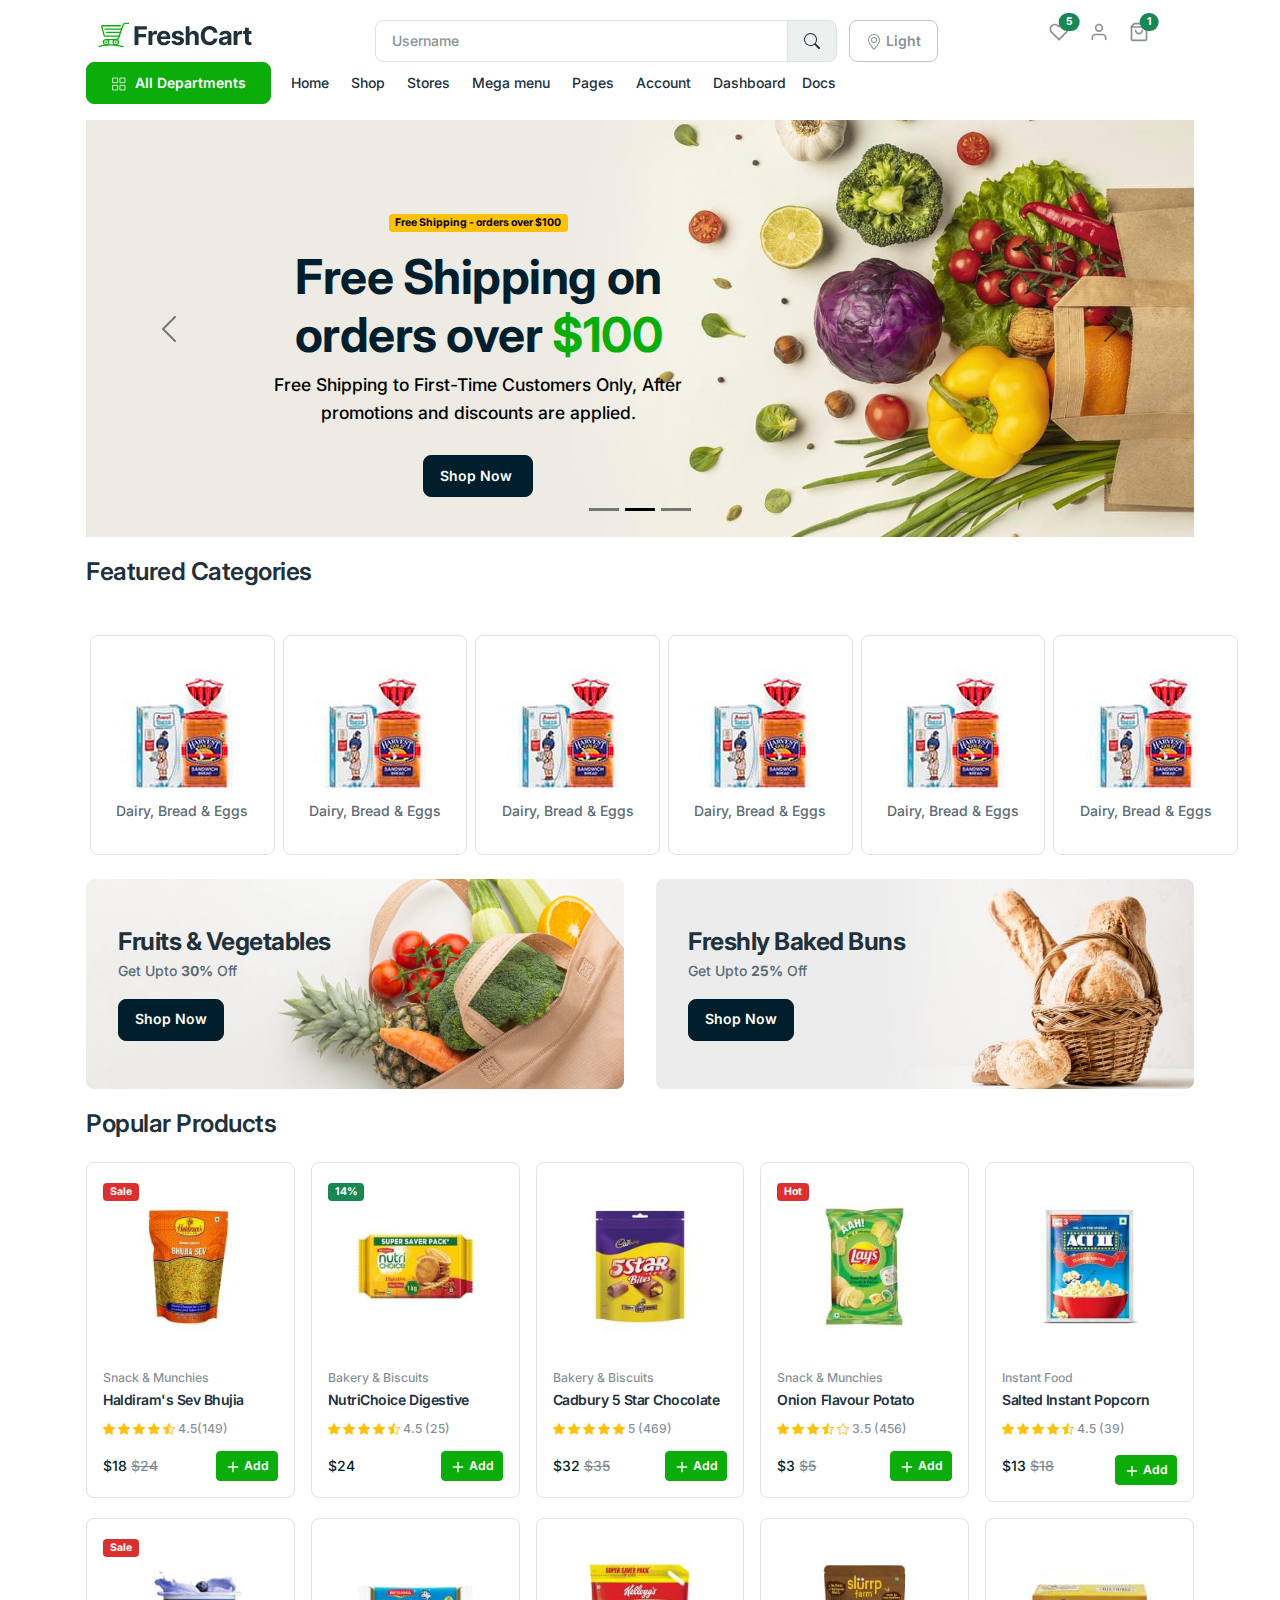
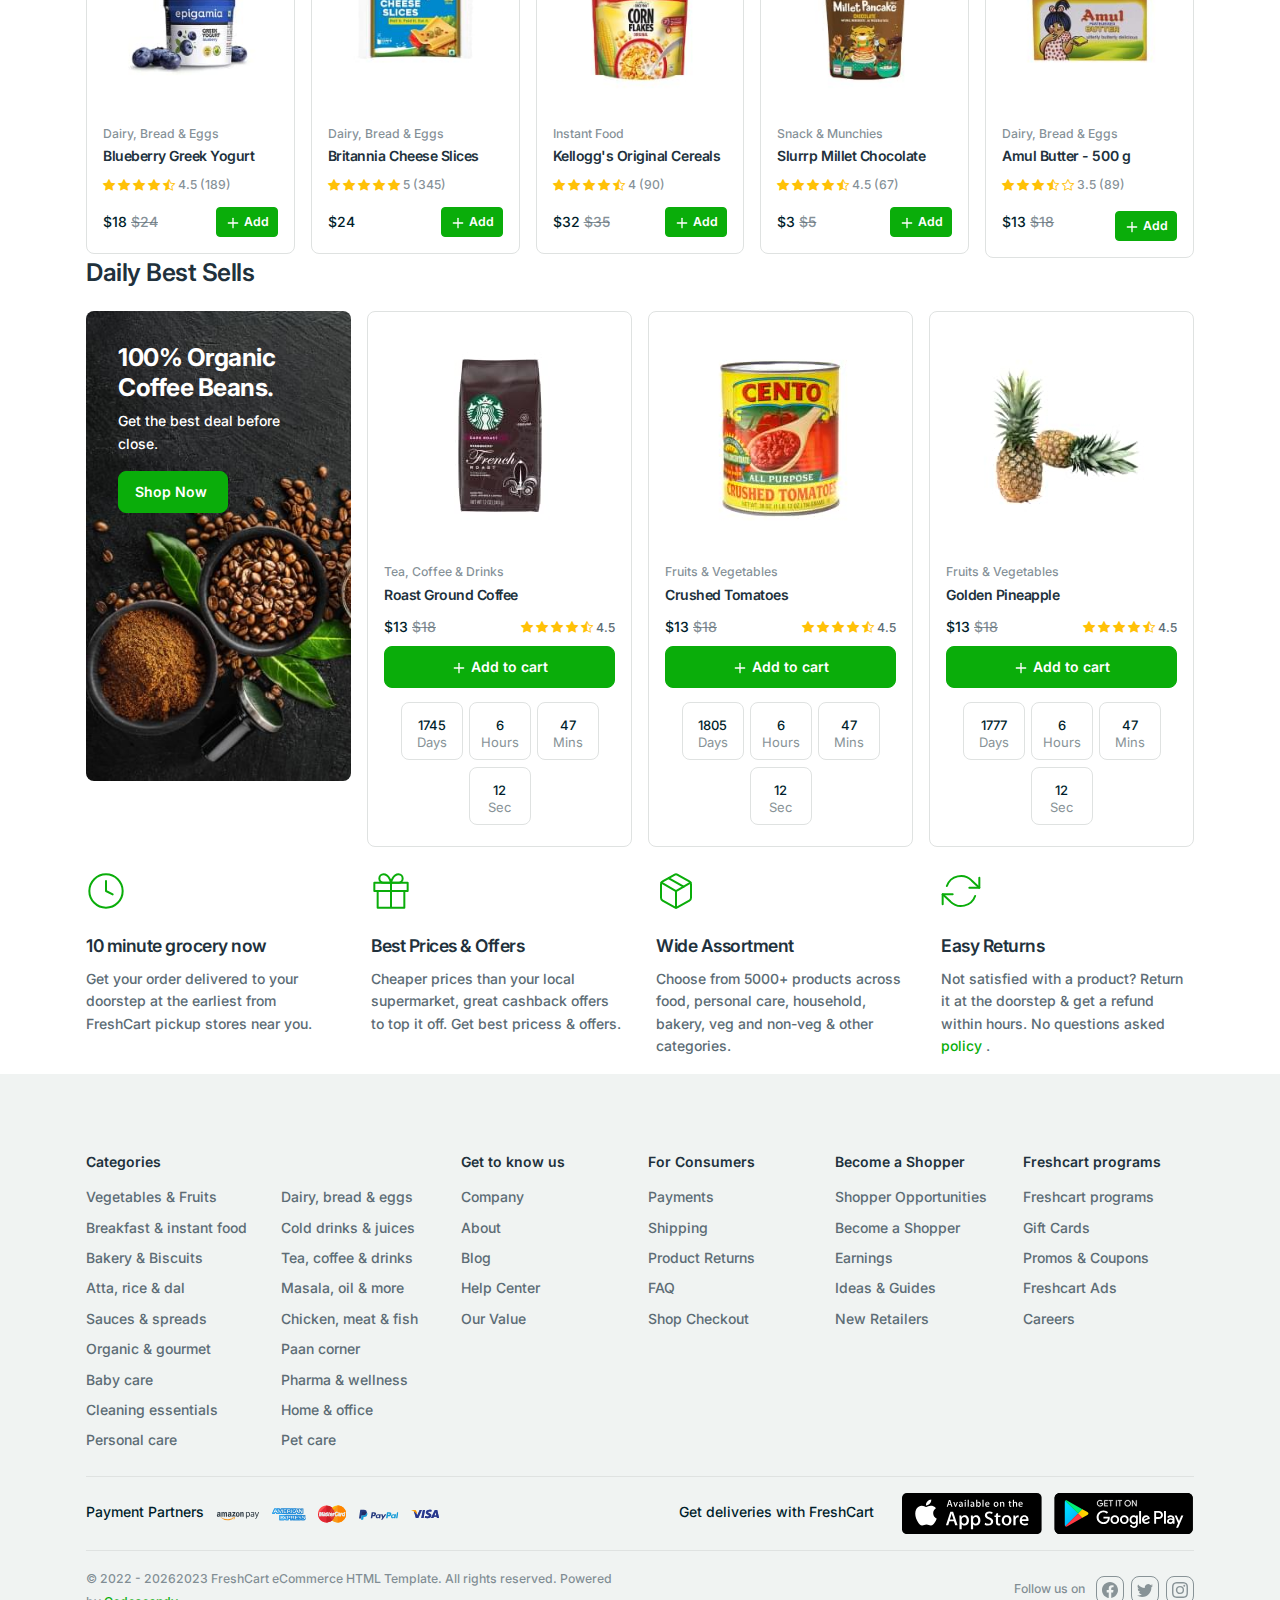
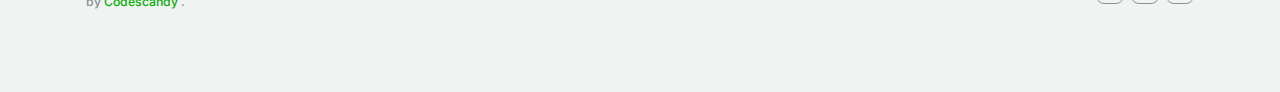
<file: index.html>
<!DOCTYPE html>
<html lang="en">
<head>
   <meta charset="UTF-8">
   <meta name="viewport" content="width=device-width, initial-scale=1.0">
   <link href="https://cdn.jsdelivr.net/npm/bootstrap@5.3.2/dist/css/bootstrap.min.css" rel="stylesheet">
  <script src="https://cdn.jsdelivr.net/npm/bootstrap@5.3.2/dist/js/bootstrap.bundle.min.js"></script>
  <link rel="stylesheet" href="./acess/style.css">
  <link href="https://cdn.jsdelivr.net/npm/bootstrap-icons@1.7.2/font/bootstrap-icons.css" rel="stylesheet">
  <link rel="stylesheet" href="https://cdnjs.cloudflare.com/ajax/libs/font-awesome/5.15.4/css/all.min.css">

  <title>project2</title>
</head>
<body>
   

   <div class="container d-flex mt-5">
      <div class="col-3 ms-3">
         <img src="./assets/images/logo/freshcart-logo.svg" alt="">
      </div>
    <div class="col-5">
      <div class="input-group">
         <input type="text" class="form-control" placeholder="Username" aria-label="Username" aria-describedby="basic-addon1">
         <span class="input-group-text" id="basic-addon1">
            <svg xmlns="http://www.w3.org/2000/svg" width="16" height="16" fill="currentColor" class="bi bi-search" viewBox="0 0 16 16">
               <path d="M11.742 10.344a6.5 6.5 0 1 0-1.397 1.398h-.001c.03.04.062.078.098.115l3.85 3.85a1 1 0 0 0 1.415-1.414l-3.85-3.85a1.007 1.007 0 0 0-.115-.1zM12 6.5a5.5 5.5 0 1 1-11 0 5.5 5.5 0 0 1 11 0"/>
             </svg>
         </span>
       </div>
    </div>
      <div class="col-2 ms-3">
         <button type="button" class="btn btn-outline-gray-400 text-muted">
            <svg xmlns="http://www.w3.org/2000/svg" width="16" height="16" fill="currentColor" class="bi bi-geo-alt" viewBox="0 0 16 16">
               <path d="M12.166 8.94c-.524 1.062-1.234 2.12-1.96 3.07A31.493 31.493 0 0 1 8 14.58a31.481 31.481 0 0 1-2.206-2.57c-.726-.95-1.436-2.008-1.96-3.07C3.304 7.867 3 6.862 3 6a5 5 0 0 1 10 0c0 .862-.305 1.867-.834 2.94M8 16s6-5.686 6-10A6 6 0 0 0 2 6c0 4.314 6 10 6 10"/>
               <path d="M8 8a2 2 0 1 1 0-4 2 2 0 0 1 0 4m0 1a3 3 0 1 0 0-6 3 3 0 0 0 0 6"/>
             </svg>
            Light</button>
      </div>
     <div class="container-fluid">
      <div class="col-lg-2 col-xxl-2 text-end col-md-">
         <div class="d-flex">
            <div class="list-inline-item me-5">
               <a href="./pages/shop-wishlist.html" class="text-muted position-relative">
                  <svg xmlns="http://www.w3.org/2000/svg" width="20" height="20" viewBox="0 0 24 24" fill="none" stroke="currentColor" stroke-width="2" stroke-linecap="round" stroke-linejoin="round" class="feather feather-heart">
                     <path d="M20.84 4.61a5.5 5.5 0 0 0-7.78 0L12 5.67l-1.06-1.06a5.5 5.5 0 0 0-7.78 7.78l1.06 1.06L12 21.23l7.78-7.78 1.06-1.06a5.5 5.5 0 0 0 0-7.78z"></path>
                  </svg>
                  <span class="position-absolute top-0 start-100 translate-middle badge rounded-pill bg-success">
                     5
                     <span class="visually-hidden">unread messages</span>
                  </span>
               </a>
            </div>
            <div class="list-inline-item me-5">
               <a href="#!" class="text-muted" data-bs-toggle="modal" data-bs-target="#userModal">
                  <svg xmlns="http://www.w3.org/2000/svg" width="20" height="20" viewBox="0 0 24 24" fill="none" stroke="currentColor" stroke-width="2" stroke-linecap="round" stroke-linejoin="round" class="feather feather-user">
                     <path d="M20 21v-2a4 4 0 0 0-4-4H8a4 4 0 0 0-4 4v2"></path>
                     <circle cx="12" cy="7" r="4"></circle>
                  </svg>
               </a>
            </div>
            <div class="list-inline-item me-5 me-lg-0">
               <a class="text-muted position-relative" data-bs-toggle="offcanvas" data-bs-target="#offcanvasRight" href="#offcanvasExample" role="button" aria-controls="offcanvasRight">
                  <svg xmlns="http://www.w3.org/2000/svg" width="20" height="20" viewBox="0 0 24 24" fill="none" stroke="currentColor" stroke-width="2" stroke-linecap="round" stroke-linejoin="round" class="feather feather-shopping-bag">
                     <path d="M6 2L3 6v14a2 2 0 0 0 2 2h14a2 2 0 0 0 2-2V6l-3-4z"></path>
                     <line x1="3" y1="6" x2="21" y2="6"></line>
                     <path d="M16 10a4 4 0 0 1-8 0"></path>
                  </svg>
                  <span class="position-absolute top-0 start-100 translate-middle badge rounded-pill bg-success">
                     1
                     <span class="visually-hidden">unread messages</span>
                  </span>
               </a>
            </div>
            <div class="list-inline-item d-inline-block d-lg-none">
               <!-- Button -->
               <button class="navbar-toggler collapsed btn-input" type="button" data-bs-toggle="offcanvas" data-bs-target="#navbar-default" aria-controls="navbar-default" aria-label="Toggle navigation">
                  <svg xmlns="http://www.w3.org/2000/svg" width="32" height="32" fill="currentColor" class="bi bi-text-indent-left text-primary" viewBox="0 0 16 16">
                     <path d="M2 3.5a.5.5 0 0 1 .5-.5h11a.5.5 0 0 1 0 1h-11a.5.5 0 0 1-.5-.5zm.646 2.146a.5.5 0 0 1 .708 0l2 2a.5.5 0 0 1 0 .708l-2 2a.5.5 0 0 1-.708-.708L4.293 8 2.646 6.354a.5.5 0 0 1 0-.708zM7 6.5a.5.5 0 0 1 .5-.5h6a.5.5 0 0 1 0 1h-6a.5.5 0 0 1-.5-.5zm0 3a.5.5 0 0 1 .5-.5h6a.5.5 0 0 1 0 1h-6a.5.5 0 0 1-.5-.5zm-5 3a.5.5 0 0 1 .5-.5h11a.5.5 0 0 1 0 1h-11a.5.5 0 0 1-.5-.5z"></path>
                  </svg>
               </button>
            </div>
         </div>
      </div>
     </div>

   </div>

   <!-- menu -->
   <nav class="navbar navbar-expand-lg navbar-light navbar-default py-0 pb-lg-4" aria-label="Offcanvas navbar large">
      <div class="container">
         <div class="offcanvas offcanvas-start" tabindex="-1" id="navbar-default" aria-labelledby="navbar-defaultLabel">
            <div class="offcanvas-header pb-1">
               <a href="./index.html"><img src="./assets/images/logo/freshcart-logo.svg" alt="eCommerce HTML Template"></a>
               <button type="button" class="btn-close" data-bs-dismiss="offcanvas" aria-label="Close"></button>
            </div>
            <div class="offcanvas-body">
               <div class="d-block d-lg-none mb-4">
                  <form action="#">
                     <div class="input-group">
                        <input class="form-control rounded" type="search" placeholder="Search for products">
                        <span class="input-group-append">
                           <button class="btn bg-white border border-start-0 ms-n10 rounded-0 rounded-end" type="button">
                              <svg xmlns="http://www.w3.org/2000/svg" width="16" height="16" viewBox="0 0 24 24" fill="none" stroke="currentColor" stroke-width="2" stroke-linecap="round" stroke-linejoin="round" class="feather feather-search">
                                 <circle cx="11" cy="11" r="8"></circle>
                                 <line x1="21" y1="21" x2="16.65" y2="16.65"></line>
                              </svg>
                           </button>
                        </span>
                     </div>
                  </form>
                  <div class="mt-2">
                     <button type="button" class="btn btn-outline-gray-400 text-muted w-100" data-bs-toggle="modal" data-bs-target="#locationModal">
                        <i class="feather-icon icon-map-pin me-2"></i>
                        Pick Location
                     </button>
                  </div>
               </div>
               <div class="d-block d-lg-none mb-4">
                  <a class="btn btn-primary w-100 d-flex justify-content-center align-items-center" data-bs-toggle="collapse" href="#collapseExample" role="button" aria-expanded="false" aria-controls="collapseExample">
                     <span class="me-2">
                        <svg xmlns="http://www.w3.org/2000/svg" width="16" height="16" viewBox="0 0 24 24" fill="none" stroke="currentColor" stroke-width="1.5" stroke-linecap="round" stroke-linejoin="round" class="feather feather-grid">
                           <rect x="3" y="3" width="7" height="7"></rect>
                           <rect x="14" y="3" width="7" height="7"></rect>
                           <rect x="14" y="14" width="7" height="7"></rect>
                           <rect x="3" y="14" width="7" height="7"></rect>
                        </svg>
                     </span>
                     All Departments
                  </a>
                  <div class="collapse mt-2" id="collapseExample">
                     <div class="card card-body">
                        <ul class="mb-0 list-unstyled">
                           <li><a class="dropdown-item" href="./pages/shop-grid.html">Dairy, Bread &amp; Eggs</a></li>
                           <li><a class="dropdown-item" href="./pages/shop-grid.html">Snacks &amp; Munchies</a></li>
                           <li><a class="dropdown-item" href="./pages/shop-grid.html">Fruits &amp; Vegetables</a></li>
                           <li><a class="dropdown-item" href="./pages/shop-grid.html">Cold Drinks &amp; Juices</a></li>
                           <li><a class="dropdown-item" href="./pages/shop-grid.html">Breakfast &amp; Instant Food</a></li>
                           <li><a class="dropdown-item" href="./pages/shop-grid.html">Bakery &amp; Biscuits</a></li>
                           <li><a class="dropdown-item" href="./pages/shop-grid.html">Chicken, Meat &amp; Fish</a></li>
                        </ul>
                     </div>
                  </div>
               </div>
               <div class="dropdown me-3 d-none d-lg-block">
                  <button class="btn btn-primary px-6" type="button" id="dropdownMenuButton1" data-bs-toggle="dropdown" aria-expanded="false">
                     <span class="me-1">
                        <svg xmlns="http://www.w3.org/2000/svg" width="16" height="16" viewBox="0 0 24 24" fill="none" stroke="currentColor" stroke-width="1.2" stroke-linecap="round" stroke-linejoin="round" class="feather feather-grid">
                           <rect x="3" y="3" width="7" height="7"></rect>
                           <rect x="14" y="3" width="7" height="7"></rect>
                           <rect x="14" y="14" width="7" height="7"></rect>
                           <rect x="3" y="14" width="7" height="7"></rect>
                        </svg>
                     </span>
                     All Departments
                  </button>
                  <ul class="dropdown-menu" aria-labelledby="dropdownMenuButton1">
                     <li><a class="dropdown-item" href="./pages/shop-grid.html">Dairy, Bread &amp; Eggs</a></li>
                     <li><a class="dropdown-item" href="./pages/shop-grid.html">Snacks &amp; Munchies</a></li>
                     <li><a class="dropdown-item" href="./pages/shop-grid.html">Fruits &amp; Vegetables</a></li>
                     <li><a class="dropdown-item" href="./pages/shop-grid.html">Cold Drinks &amp; Juices</a></li>
                     <li><a class="dropdown-item" href="./pages/shop-grid.html">Breakfast &amp; Instant Food</a></li>
                     <li><a class="dropdown-item" href="./pages/shop-grid.html">Bakery &amp; Biscuits</a></li>
                     <li><a class="dropdown-item" href="./pages/shop-grid.html">Chicken, Meat &amp; Fish</a></li>
                  </ul>
               </div>
               <div>
                  <ul class="navbar-nav align-items-center">
                     <li class="nav-item dropdown w-100 w-lg-auto">
                        <a class="nav-link dropdown-toggle" href="#" role="button" data-bs-toggle="dropdown" aria-expanded="false">Home</a>
                        <ul class="dropdown-menu">
                           <li><a class="dropdown-item" href="./index.html">Home 1</a></li>
                           <li><a class="dropdown-item" href="./pages/index-2.html">Home 2</a></li>
                           <li><a class="dropdown-item" href="./pages/index-3.html">Home 3</a></li>
                           <li><a class="dropdown-item" href="./pages/index-4.html">Home 4</a></li>
                           <li>
                              <a class="dropdown-item" href="./pages/index-5.html">Home 5</a>
                           </li>
                        </ul>
                     </li>
                     <li class="nav-item dropdown w-100 w-lg-auto">
                        <a class="nav-link dropdown-toggle" href="#" role="button" data-bs-toggle="dropdown" aria-expanded="false">Shop</a>
                        <ul class="dropdown-menu">
                           <li><a class="dropdown-item" href="./pages/shop-grid.html">Shop Grid - Filter</a></li>
                           <li><a class="dropdown-item" href="./pages/shop-grid-3-column.html">Shop Grid - 3 column</a></li>
                           <li><a class="dropdown-item" href="./pages/shop-list.html">Shop List - Filter</a></li>
                           <li><a class="dropdown-item" href="./pages/shop-filter.html">Shop - Filter</a></li>
                           <li><a class="dropdown-item" href="./pages/shop-fullwidth.html">Shop Wide</a></li>
                           <li><a class="dropdown-item" href="./pages/shop-single.html">Shop Single</a></li>
                           <li><a class="dropdown-item" href="./pages/shop-single-2.html">Shop Single v2</a></li>
                           <li><a class="dropdown-item" href="./pages/shop-wishlist.html">Shop Wishlist</a></li>
                           <li><a class="dropdown-item" href="./pages/shop-cart.html">Shop Cart</a></li>
                           <li><a class="dropdown-item" href="./pages/shop-checkout.html">Shop Checkout</a></li>
                        </ul>
                     </li>
                     <li class="nav-item dropdown w-100 w-lg-auto">
                        <a class="nav-link dropdown-toggle" href="#" role="button" data-bs-toggle="dropdown" aria-expanded="false">Stores</a>
                        <ul class="dropdown-menu">
                           <li><a class="dropdown-item" href="./pages/store-list.html">Store List</a></li>
                           <li><a class="dropdown-item" href="./pages/store-grid.html">Store Grid</a></li>
                           <li><a class="dropdown-item" href="./pages/store-single.html">Store Single</a></li>
                        </ul>
                     </li>
                     <li class="nav-item dropdown w-100 w-lg-auto dropdown-fullwidth">
                        <a class="nav-link dropdown-toggle" href="#" role="button" data-bs-toggle="dropdown" aria-expanded="false">Mega menu</a>
                        <div class="dropdown-menu pb-0">
                           <div class="row p-2 p-lg-4">
                              <div class="col-lg-3 col-12 mb-4 mb-lg-0">
                                 <h6 class="text-primary ps-3">Dairy, Bread &amp; Eggs</h6>
                                 <a class="dropdown-item" href="./pages/shop-grid.html">Butter</a>
                                 <a class="dropdown-item" href="./pages/shop-grid.html">Milk Drinks</a>
                                 <a class="dropdown-item" href="./pages/shop-grid.html">Curd &amp; Yogurt</a>
                                 <a class="dropdown-item" href="./pages/shop-grid.html">Eggs</a>
                                 <a class="dropdown-item" href="./pages/shop-grid.html">Buns &amp; Bakery</a>
                                 <a class="dropdown-item" href="./pages/shop-grid.html">Cheese</a>
                                 <a class="dropdown-item" href="./pages/shop-grid.html">Condensed Milk</a>
                                 <a class="dropdown-item" href="./pages/shop-grid.html">Dairy Products</a>
                              </div>
                              <div class="col-lg-3 col-12 mb-4 mb-lg-0">
                                 <h6 class="text-primary ps-3">Breakfast &amp; Instant Food</h6>
                                 <a class="dropdown-item" href="./pages/shop-grid.html">Breakfast Cereal</a>
                                 <a class="dropdown-item" href="./pages/shop-grid.html">Noodles, Pasta &amp; Soup</a>
                                 <a class="dropdown-item" href="./pages/shop-grid.html">Frozen Veg Snacks</a>
                                 <a class="dropdown-item" href="./pages/shop-grid.html">Frozen Non-Veg Snacks</a>
                                 <a class="dropdown-item" href="./pages/shop-grid.html">Vermicelli</a>
                                 <a class="dropdown-item" href="./pages/shop-grid.html">Instant Mixes</a>
                                 <a class="dropdown-item" href="./pages/shop-grid.html">Batter</a>
                                 <a class="dropdown-item" href="./pages/shop-grid.html">Fruit and Juices</a>
                              </div>
                              <div class="col-lg-3 col-12 mb-4 mb-lg-0">
                                 <h6 class="text-primary ps-3">Cold Drinks &amp; Juices</h6>
                                 <a class="dropdown-item" href="./pages/shop-grid.html">Soft Drinks</a>
                                 <a class="dropdown-item" href="./pages/shop-grid.html">Fruit Juices</a>
                                 <a class="dropdown-item" href="./pages/shop-grid.html">Coldpress</a>
                                 <a class="dropdown-item" href="./pages/shop-grid.html">Water &amp; Ice Cubes</a>
                                 <a class="dropdown-item" href="./pages/shop-grid.html">Soda &amp; Mixers</a>
                                 <a class="dropdown-item" href="./pages/shop-grid.html">Health Drinks</a>
                                 <a class="dropdown-item" href="./pages/shop-grid.html">Herbal Drinks</a>
                                 <a class="dropdown-item" href="./pages/shop-grid.html">Milk Drinks</a>
                              </div>
                              <div class="col-lg-3 col-12 mb-4 mb-lg-0">
                                 <div class="card border-0">
                                    <img src="./assets/images/banner/menu-banner.jpg" alt="eCommerce HTML Template" class="img-fluid">
                                    <div class="position-absolute ps-6 mt-8">
                                       <h5 class="mb-0">
                                          Dont miss this
                                          <br>
                                          offer today.
                                       </h5>
                                       <a href="#" class="btn btn-primary btn-sm mt-3">Shop Now</a>
                                    </div>
                                 </div>
                              </div>
                           </div>
                        </div>
                     </li>
                     <li class="nav-item dropdown w-100 w-lg-auto">
                        <a class="nav-link dropdown-toggle" href="#" role="button" data-bs-toggle="dropdown" aria-expanded="false">Pages</a>
                        <ul class="dropdown-menu">
                           <li><a class="dropdown-item" href="./pages/blog.html">Blog</a></li>
                           <li><a class="dropdown-item" href="./pages/blog-single.html">Blog Single</a></li>
                           <li><a class="dropdown-item" href="./pages/blog-category.html">Blog Category</a></li>
                           <li><a class="dropdown-item" href="./pages/about.html">About us</a></li>
                           <li><a class="dropdown-item" href="./pages/404error.html">404 Error</a></li>
                           <li><a class="dropdown-item" href="./pages/contact.html">Contact</a></li>
                        </ul>
                     </li>
                     <li class="nav-item dropdown w-100 w-lg-auto">
                        <a class="nav-link dropdown-toggle" href="#" role="button" data-bs-toggle="dropdown" aria-expanded="false">Account</a>
                        <ul class="dropdown-menu">
                           <li><a class="dropdown-item" href="./pages/signin.html">Sign in</a></li>
                           <li><a class="dropdown-item" href="./pages/signup.html">Signup</a></li>
                           <li><a class="dropdown-item" href="./pages/forgot-password.html">Forgot Password</a></li>
                           <li class="dropdown-submenu dropend">
                              <a class="dropdown-item dropdown-list-group-item dropdown-toggle" href="#">My Account</a>
                              <ul class="dropdown-menu">
                                 <li><a class="dropdown-item" href="./pages/account-orders.html">Orders</a></li>
                                 <li><a class="dropdown-item" href="./pages/account-settings.html">Settings</a></li>
                                 <li><a class="dropdown-item" href="./pages/account-address.html">Address</a></li>
                                 <li><a class="dropdown-item" href="./pages/account-payment-method.html">Payment Method</a></li>
                                 <li><a class="dropdown-item" href="./pages/account-notification.html">Notification</a></li>
                              </ul>
                           </li>
                        </ul>
                     </li>
                     <li class="nav-item w-100 w-lg-auto">
                        <a class="nav-link" href="./dashboard/index.html">Dashboard</a>
                     </li>
                     <li class="nav-item dropdown w-100 w-lg-auto dropdown-flyout">
                        <a class="nav-link" href="#" id="navbarDropdownDocs" role="button" data-bs-toggle="dropdown" aria-haspopup="true" aria-expanded="false">Docs</a>
                        <div class="dropdown-menu dropdown-menu-lg" aria-labelledby="navbarDropdownDocs">
                           <a class="dropdown-item align-items-start" href="./docs/index.html">
                              <div>
                                 <svg xmlns="http://www.w3.org/2000/svg" width="24" height="24" fill="currentColor" class="bi bi-file-text text-primary" viewBox="0 0 16 16">
                                    <path d="M5 4a.5.5 0 0 0 0 1h6a.5.5 0 0 0 0-1H5zm-.5 2.5A.5.5 0 0 1 5 6h6a.5.5 0 0 1 0 1H5a.5.5 0 0 1-.5-.5zM5 8a.5.5 0 0 0 0 1h6a.5.5 0 0 0 0-1H5zm0 2a.5.5 0 0 0 0 1h3a.5.5 0 0 0 0-1H5z"></path>
                                    <path d="M2 2a2 2 0 0 1 2-2h8a2 2 0 0 1 2 2v12a2 2 0 0 1-2 2H4a2 2 0 0 1-2-2V2zm10-1H4a1 1 0 0 0-1 1v12a1 1 0 0 0 1 1h8a1 1 0 0 0 1-1V2a1 1 0 0 0-1-1z"></path>
                                 </svg>
                              </div>
                              <div class="ms-3 lh-1">
                                 <h6 class="mb-1">Documentations</h6>
                                 <p class="mb-0 small">Browse the all documentation</p>
                              </div>
                           </a>
                           <a class="dropdown-item align-items-start" href="./docs/changelog.html">
                              <div>
                                 <svg xmlns="http://www.w3.org/2000/svg" width="24" height="24" fill="currentColor" class="bi bi-layers text-primary" viewBox="0 0 16 16">
                                    <path d="M8.235 1.559a.5.5 0 0 0-.47 0l-7.5 4a.5.5 0 0 0 0 .882L3.188 8 .264 9.559a.5.5 0 0 0 0 .882l7.5 4a.5.5 0 0 0 .47 0l7.5-4a.5.5 0 0 0 0-.882L12.813 8l2.922-1.559a.5.5 0 0 0 0-.882l-7.5-4zm3.515 7.008L14.438 10 8 13.433 1.562 10 4.25 8.567l3.515 1.874a.5.5 0 0 0 .47 0l3.515-1.874zM8 9.433 1.562 6 8 2.567 14.438 6 8 9.433z"></path>
                                 </svg>
                              </div>
                              <div class="ms-3 lh-1">
                                 <h6 class="mb-1">
                                    Changelog
                                    <span class="text-primary ms-1">v1.2.1</span>
                                 </h6>
                                 <p class="mb-0 small">See what's new</p>
                              </div>
                           </a>
                        </div>
                     </li>
                  </ul>
               </div>
            </div>
         </div>
      </div>
   </nav>

   <!-- end menu -->

   <!-- banner -->

   
   <div class="container">
      <div id="carouselExampleDark" class="carousel carousel-dark slide" data-bs-ride="carousel">
         <div class="carousel-indicators">
           <button type="button" data-bs-target="#carouselExampleDark" data-bs-slide-to="0" class="active" aria-current="true" aria-label="Slide 1"></button>
           <button type="button" data-bs-target="#carouselExampleDark" data-bs-slide-to="1" aria-label="Slide 2"></button>
           <button type="button" data-bs-target="#carouselExampleDark" data-bs-slide-to="2" aria-label="Slide 3"></button>
         </div>
         <div class="carousel-inner">
           <div class="carousel-item active" data-bs-interval="500">
             <img src="./assets/images/banner/banner1.jpg" class="d-block w-100" alt="...">
             <div class="carousel-caption d-none d-md-block">
               <div class="ps-lg-12 col-xl-5 col-md-7  px-5 text-xs-center">
                  <span class="badge text-bg-warning">Opening Sale Discount 50%</span>
   
                  <h2 class="text-dark display-5 fw-bold mt-4">SuperMarket For Fresh Grocery</h2>
                  <p class="lead">Introduced a new model for online grocery shopping and convenient home delivery.</p>
                  <a href="#!" class="btn btn-dark mt-3" tabindex="0">
                     Shop Now
                     <i class="feather-icon icon-arrow-right ms-1"></i>
                  </a>
               </div>
            </div>
             
         </div>
           <div class="carousel-item" data-bs-interval="800">
             <img src="./assets/images/banner/banner2.jpg" class="d-block w-100" alt="...">
             <div class="carousel-caption d-none d-md-block">
               <div class="s-lg-12 col-5 col-md-7  px-5 text-xs-center">
                  <span class="badge text-bg-warning">Free Shipping - orders over $100</span>
                  <h2 class="text-dark display-5 fw-bold mt-4">
                     Free Shipping on
                     <br>
                     orders over
                     <span class="text-primary">$100</span>
                  </h2>
                  <p class="lead">Free Shipping to First-Time Customers Only, After promotions and discounts are applied.</p>
                  <a href="#!" class="btn btn-dark mt-3" tabindex="0">
                     Shop Now
                     <i class="feather-icon icon-arrow-right ms-1"></i>
                  </a>
               </div>
               
             </div>

           </div>
         
         </div>
         <button class="carousel-control-prev" type="button" data-bs-target="#carouselExampleDark" data-bs-slide="prev">
           <span class="carousel-control-prev-icon" aria-hidden="true"></span>
           <span class="visually-hidden">Previous</span>
         </button>
         <button class="carousel-control-next" type="button" data-bs-target="#carouselExampleDark" data-bs-slide="next">
           <span class="carousel-control-next-icon" aria-hidden="true"></span>
           <span class="visually-hidden">Next</span>
         </button>
       </div>
   </div>
   <!-- end banner -->

   <div class="container mt-5">
      <div class="row">
         <div class="col-12 mb-6">
            <h3 class="mb-0">Featured Categories</h3>
         </div>
      </div>
      
   </div>

   
   <div class="container d-flex mt-5  ">

      <div class="col-2 card card-product m-lg-1">
         <div class="card-body text-center py-8">
            <img src="assets/images/category/category-dairy-bread-eggs.jpg" alt="Grocery Ecommerce Template" class="mb-3 img-fluid">
            <div class="text-truncate">Dairy, Bread &amp; Eggs</div>
         </div>
      </div>
      
      <div class="col-2 card card-product m-lg-1">
         <div class="card-body text-center py-8">
            <img src="assets/images/category/category-dairy-bread-eggs.jpg" alt="Grocery Ecommerce Template" class="mb-3 img-fluid">
            <div class="text-truncate">Dairy, Bread &amp; Eggs</div>
         </div>
      </div>
      <div class="col-2 card card-product m-lg-1">
         <div class="card-body text-center py-8">
            <img src="assets/images/category/category-dairy-bread-eggs.jpg" alt="Grocery Ecommerce Template" class="mb-3 img-fluid">
            <div class="text-truncate">Dairy, Bread &amp; Eggs</div>
         </div>
      </div>
      <div class="col-2 card card-product m-lg-1">
         <div class="card-body text-center py-8">
            <img src="assets/images/category/category-dairy-bread-eggs.jpg" alt="Grocery Ecommerce Template" class="mb-3 img-fluid">
            <div class="text-truncate">Dairy, Bread &amp; Eggs</div>
         </div>
      </div>
      <div class="col-2 card card-product m-lg-1">
         <div class="card-body text-center py-8">
            <img src="assets/images/category/category-dairy-bread-eggs.jpg" alt="Grocery Ecommerce Template" class="mb-3 img-fluid">
            <div class="text-truncate">Dairy, Bread &amp; Eggs</div>
         </div>
      </div>
      <div class="col-2 card card-product m-lg-1">
         <div class="card-body text-center py-8">
            <img src="assets/images/category/category-dairy-bread-eggs.jpg" alt="Grocery Ecommerce Template" class="mb-3 img-fluid">
            <div class="text-truncate">Dairy, Bread &amp; Eggs</div>
         </div>
      </div>
     
      
   </div>

   

   <div class="container mt-5">
               <div class="row">
                  <div class="col-12 col-md-6 mb-3 mb-lg-0">
                     <div>
                        <div class="py-10 px-8 rounded" style="background: url(./assets/images/banner/grocery-banner.png) no-repeat; background-size: cover; background-position: center">
                           <div>
                              <h3 class="fw-bold mb-1">Fruits &amp; Vegetables</h3>
                              <p class="mb-4">
                                 Get Upto
                                 <span class="fw-bold">30%</span>
                                 Off
                              </p>
                              <a href="#!" class="btn btn-dark">Shop Now</a>
                           </div>
                        </div>
                     </div>
                  </div>
                  <div class="col-12 col-md-6">
                     <div>
                        <div class="py-10 px-8 rounded" style="background: url(./assets/images/banner/grocery-banner-2.jpg) no-repeat; background-size: cover; background-position: center">
                           <div>
                              <h3 class="fw-bold mb-1">Freshly Baked Buns</h3>
                              <p class="mb-4">
                                 Get Upto
                                 <span class="fw-bold">25%</span>
                                 Off
                              </p>
                              <a href="#!" class="btn btn-dark">Shop Now</a>
                           </div>
                        </div>
                     </div>
                  </div>
               </div>
            </div>


            <div class="container mt-5">
               <div class="row">
                  <div class="col-12 mb-6">
                     <h3 class="mb-0">Popular Products</h3>
                  </div>
               </div>

               <div class="row g-4 row-cols-lg-5 row-cols-2 row-cols-md-3">
                  <div class="col">
                     <div class="card card-product">
                        <div class="card-body">
                           <div class="text-center position-relative">
                              <div class="position-absolute top-0 start-0">
                                 <span class="badge bg-danger">Sale</span>
                              </div>
                              <a href="#!"><img src="assets/images/products/product-img-1.jpg" alt="Grocery Ecommerce Template" class="mb-3 img-fluid"></a>

                              <div class="card-product-action">
                                 <a href="#!" class="btn-action" data-bs-toggle="modal" data-bs-target="#quickViewModal">
                                    <i class="bi bi-eye" data-bs-toggle="tooltip" data-bs-html="true" aria-label="Quick View" data-bs-original-title="Quick View"></i>
                                 </a>
                                 <a href="#!" class="btn-action" data-bs-toggle="tooltip" data-bs-html="true" aria-label="Wishlist" data-bs-original-title="Wishlist"><i class="bi bi-heart"></i></a>
                                 <a href="#!" class="btn-action" data-bs-toggle="tooltip" data-bs-html="true" aria-label="Compare" data-bs-original-title="Compare"><i class="bi bi-arrow-left-right"></i></a>
                              </div>
                           </div>
                           <div class="text-small mb-1">
                              <a href="#!" class="text-decoration-none text-muted"><small>Snack &amp; Munchies</small></a>
                           </div>
                           <h2 class="fs-6"><a href="./pages/shop-single.html" class="text-inherit text-decoration-none">Haldiram's Sev Bhujia</a></h2>
                           <div>
                              <small class="text-warning">
                                 <i class="bi bi-star-fill"></i>
                                 <i class="bi bi-star-fill"></i>
                                 <i class="bi bi-star-fill"></i>
                                 <i class="bi bi-star-fill"></i>
                                 <i class="bi bi-star-half"></i>
                              </small>
                              <span class="text-muted small">4.5(149)</span>
                           </div>
                           <div class="d-flex justify-content-between align-items-center mt-3">
                              <div>
                                 <span class="text-dark">$18</span>
                                 <span class="text-decoration-line-through text-muted">$24</span>
                              </div>
                              <div>
                                 <a href="#!" class="btn btn-primary btn-sm">
                                    <svg xmlns="http://www.w3.org/2000/svg" width="16" height="16" viewBox="0 0 24 24" fill="none" stroke="currentColor" stroke-width="2" stroke-linecap="round" stroke-linejoin="round" class="feather feather-plus">
                                       <line x1="12" y1="5" x2="12" y2="19"></line>
                                       <line x1="5" y1="12" x2="19" y2="12"></line>
                                    </svg>
                                    Add
                                 </a>
                              </div>
                           </div>
                        </div>
                     </div>
                  </div>
                  <div class="col">
                     <div class="card card-product">
                        <div class="card-body">
                           <div class="text-center position-relative">
                              <div class="position-absolute top-0 start-0">
                                 <span class="badge bg-success">14%</span>
                              </div>
                              <a href="./pages/shop-single.html"><img src="assets/images/products/product-img-2.jpg" alt="Grocery Ecommerce Template" class="mb-3 img-fluid"></a>
                              <div class="card-product-action">
                                 <a href="#!" class="btn-action" data-bs-toggle="modal" data-bs-target="#quickViewModal">
                                    <i class="bi bi-eye" data-bs-toggle="tooltip" data-bs-html="true" aria-label="Quick View" data-bs-original-title="Quick View"></i>
                                 </a>
                                 <a href="../pages/shop-wishlist.html" class="btn-action" data-bs-toggle="tooltip" data-bs-html="true" aria-label="Wishlist" data-bs-original-title="Wishlist"><i class="bi bi-heart"></i></a>
                                 <a href="#!" class="btn-action" data-bs-toggle="tooltip" data-bs-html="true" aria-label="Compare" data-bs-original-title="Compare"><i class="bi bi-arrow-left-right"></i></a>
                              </div>
                           </div>
                           <div class="text-small mb-1">
                              <a href="#!" class="text-decoration-none text-muted"><small>Bakery &amp; Biscuits</small></a>
                           </div>
                           <h2 class="fs-6"><a href="./pages/shop-single.html" class="text-inherit text-decoration-none">NutriChoice Digestive</a></h2>
                           <div class="text-warning">
                              <small>
                                 <i class="bi bi-star-fill"></i>
                                 <i class="bi bi-star-fill"></i>
                                 <i class="bi bi-star-fill"></i>
                                 <i class="bi bi-star-fill"></i>
                                 <i class="bi bi-star-half"></i>
                              </small>
                              <span class="text-muted small">4.5 (25)</span>
                           </div>
                           <div class="d-flex justify-content-between align-items-center mt-3">
                              <div><span class="text-dark">$24</span></div>
                              <div>
                                 <a href="#!" class="btn btn-primary btn-sm">
                                    <svg xmlns="http://www.w3.org/2000/svg" width="16" height="16" viewBox="0 0 24 24" fill="none" stroke="currentColor" stroke-width="2" stroke-linecap="round" stroke-linejoin="round" class="feather feather-plus">
                                       <line x1="12" y1="5" x2="12" y2="19"></line>
                                       <line x1="5" y1="12" x2="19" y2="12"></line>
                                    </svg>
                                    Add
                                 </a>
                              </div>
                           </div>
                        </div>
                     </div>
                  </div>
                  <div class="col">
                     <div class="card card-product">
                        <div class="card-body">
                           <div class="text-center position-relative">
                              <a href="./pages/shop-single.html"><img src="assets/images/products/product-img-3.jpg" alt="Grocery Ecommerce Template" class="mb-3 img-fluid"></a>
                              <div class="card-product-action">
                                 <a href="#!" class="btn-action" data-bs-toggle="modal" data-bs-target="#quickViewModal">
                                    <i class="bi bi-eye" data-bs-toggle="tooltip" data-bs-html="true" aria-label="Quick View" data-bs-original-title="Quick View"></i>
                                 </a>
                                 <a href="../pages/shop-wishlist.html" class="btn-action" data-bs-toggle="tooltip" data-bs-html="true" aria-label="Wishlist" data-bs-original-title="Wishlist"><i class="bi bi-heart"></i></a>
                                 <a href="#!" class="btn-action" data-bs-toggle="tooltip" data-bs-html="true" aria-label="Compare" data-bs-original-title="Compare"><i class="bi bi-arrow-left-right"></i></a>
                              </div>
                           </div>
                           <div class="text-small mb-1">
                              <a href="#!" class="text-decoration-none text-muted"><small>Bakery &amp; Biscuits</small></a>
                           </div>
                           <h2 class="fs-6"><a href="./pages/shop-single.html" class="text-inherit text-decoration-none">Cadbury 5 Star Chocolate</a></h2>
                           <div class="text-warning">
                              <small>
                                 <i class="bi bi-star-fill"></i>
                                 <i class="bi bi-star-fill"></i>
                                 <i class="bi bi-star-fill"></i>
                                 <i class="bi bi-star-fill"></i>
                                 <i class="bi bi-star-fill"></i>
                              </small>
                              <span class="text-muted small">5 (469)</span>
                           </div>
                           <div class="d-flex justify-content-between align-items-center mt-3">
                              <div>
                                 <span class="text-dark">$32</span>
                                 <span class="text-decoration-line-through text-muted">$35</span>
                              </div>
                              <div>
                                 <a href="#!" class="btn btn-primary btn-sm">
                                    <svg xmlns="http://www.w3.org/2000/svg" width="16" height="16" viewBox="0 0 24 24" fill="none" stroke="currentColor" stroke-width="2" stroke-linecap="round" stroke-linejoin="round" class="feather feather-plus">
                                       <line x1="12" y1="5" x2="12" y2="19"></line>
                                       <line x1="5" y1="12" x2="19" y2="12"></line>
                                    </svg>
                                    Add
                                 </a>
                              </div>
                           </div>
                        </div>
                     </div>
                  </div>
                  <div class="col">
                     <div class="card card-product">
                        <div class="card-body">
                           <div class="text-center position-relative">
                              <a href="./pages/shop-single.html"><img src="assets/images/products/product-img-4.jpg" alt="Grocery Ecommerce Template" class="mb-3 img-fluid"></a>
                              <div class="card-product-action">
                                 <a href="#!" class="btn-action" data-bs-toggle="modal" data-bs-target="#quickViewModal">
                                    <i class="bi bi-eye" data-bs-toggle="tooltip" data-bs-html="true" aria-label="Quick View" data-bs-original-title="Quick View"></i>
                                 </a>
                                 <a href="../pages/shop-wishlist.html" class="btn-action" data-bs-toggle="tooltip" data-bs-html="true" aria-label="Wishlist" data-bs-original-title="Wishlist"><i class="bi bi-heart"></i></a>
                                 <a href="#!" class="btn-action" data-bs-toggle="tooltip" data-bs-html="true" aria-label="Compare" data-bs-original-title="Compare"><i class="bi bi-arrow-left-right"></i></a>
                              </div>
                              <div class="position-absolute top-0 start-0">
                                 <span class="badge bg-danger">Hot</span>
                              </div>
                           </div>
                           <div class="text-small mb-1">
                              <a href="#!" class="text-decoration-none text-muted"><small>Snack &amp; Munchies</small></a>
                           </div>
                           <h2 class="fs-6"><a href="./pages/shop-single.html" class="text-inherit text-decoration-none">Onion Flavour Potato</a></h2>
                           <div class="text-warning">
                              <small>
                                 <i class="bi bi-star-fill"></i>
                                 <i class="bi bi-star-fill"></i>
                                 <i class="bi bi-star-fill"></i>
                                 <i class="bi bi-star-half"></i>
                                 <i class="bi bi-star"></i>
                              </small>
                              <span class="text-muted small">3.5 (456)</span>
                           </div>
                           <div class="d-flex justify-content-between align-items-center mt-3">
                              <div>
                                 <span class="text-dark">$3</span>
                                 <span class="text-decoration-line-through text-muted">$5</span>
                              </div>
                              <div>
                                 <a href="#!" class="btn btn-primary btn-sm">
                                    <svg xmlns="http://www.w3.org/2000/svg" width="16" height="16" viewBox="0 0 24 24" fill="none" stroke="currentColor" stroke-width="2" stroke-linecap="round" stroke-linejoin="round" class="feather feather-plus">
                                       <line x1="12" y1="5" x2="12" y2="19"></line>
                                       <line x1="5" y1="12" x2="19" y2="12"></line>
                                    </svg>
                                    Add
                                 </a>
                              </div>
                           </div>
                        </div>
                     </div>
                  </div>
                  <div class="col">
                     <div class="card card-product">
                        <div class="card-body">
                           <div class="text-center position-relative">
                              <a href="./pages/shop-single.html"><img src="assets/images/products/product-img-5.jpg" alt="Grocery Ecommerce Template" class="mb-3 img-fluid"></a>
                              <div class="card-product-action">
                                 <a href="#!" class="btn-action" data-bs-toggle="modal" data-bs-target="#quickViewModal">
                                    <i class="bi bi-eye" data-bs-toggle="tooltip" data-bs-html="true" aria-label="Quick View" data-bs-original-title="Quick View"></i>
                                 </a>
                                 <a href="../pages/shop-wishlist.html" class="btn-action" data-bs-toggle="tooltip" data-bs-html="true" aria-label="Wishlist" data-bs-original-title="Wishlist"><i class="bi bi-heart"></i></a>
                                 <a href="#!" class="btn-action" data-bs-toggle="tooltip" data-bs-html="true" aria-label="Compare" data-bs-original-title="Compare"><i class="bi bi-arrow-left-right"></i></a>
                              </div>
                           </div>
                           <div class="text-small mb-1">
                              <a href="#!" class="text-decoration-none text-muted"><small>Instant Food</small></a>
                           </div>
                           <h2 class="fs-6"><a href="./pages/shop-single.html" class="text-inherit text-decoration-none">Salted Instant Popcorn</a></h2>
                           <div class="text-warning">
                              <small>
                                 <i class="bi bi-star-fill"></i>
                                 <i class="bi bi-star-fill"></i>
                                 <i class="bi bi-star-fill"></i>
                                 <i class="bi bi-star-fill"></i>
                                 <i class="bi bi-star-half"></i>
                              </small>
                              <span class="text-muted small">4.5 (39)</span>
                           </div>
                           <div class="d-flex justify-content-between mt-4">
                              <div>
                                 <span class="text-dark">$13</span>
                                 <span class="text-decoration-line-through text-muted">$18</span>
                              </div>
                              <div>
                                 <a href="#!" class="btn btn-primary btn-sm">
                                    <svg xmlns="http://www.w3.org/2000/svg" width="16" height="16" viewBox="0 0 24 24" fill="none" stroke="currentColor" stroke-width="2" stroke-linecap="round" stroke-linejoin="round" class="feather feather-plus">
                                       <line x1="12" y1="5" x2="12" y2="19"></line>
                                       <line x1="5" y1="12" x2="19" y2="12"></line>
                                    </svg>
                                    Add
                                 </a>
                              </div>
                           </div>
                        </div>
                     </div>
                  </div>
                  <div class="col">
                     <div class="card card-product">
                        <div class="card-body">
                           <div class="text-center position-relative">
                              <div class="position-absolute top-0 start-0">
                                 <span class="badge bg-danger">Sale</span>
                              </div>
                              <a href="#!"><img src="assets/images/products/product-img-6.jpg" alt="Grocery Ecommerce Template" class="mb-3 img-fluid"></a>
                              <div class="card-product-action">
                                 <a href="#!" class="btn-action" data-bs-toggle="modal" data-bs-target="#quickViewModal">
                                    <i class="bi bi-eye" data-bs-toggle="tooltip" data-bs-html="true" aria-label="Quick View" data-bs-original-title="Quick View"></i>
                                 </a>
                                 <a href="../pages/shop-wishlist.html" class="btn-action" data-bs-toggle="tooltip" data-bs-html="true" aria-label="Wishlist" data-bs-original-title="Wishlist"><i class="bi bi-heart"></i></a>
                                 <a href="#!" class="btn-action" data-bs-toggle="tooltip" data-bs-html="true" aria-label="Compare" data-bs-original-title="Compare"><i class="bi bi-arrow-left-right"></i></a>
                              </div>
                           </div>
                           <div class="text-small mb-1">
                              <a href="#!" class="text-decoration-none text-muted"><small>Dairy, Bread &amp; Eggs</small></a>
                           </div>
                           <h2 class="fs-6"><a href="./pages/shop-single.html" class="text-inherit text-decoration-none">Blueberry Greek Yogurt</a></h2>
                           <div>
                              <small class="text-warning">
                                 <i class="bi bi-star-fill"></i>
                                 <i class="bi bi-star-fill"></i>
                                 <i class="bi bi-star-fill"></i>
                                 <i class="bi bi-star-fill"></i>
                                 <i class="bi bi-star-half"></i>
                              </small>
                              <span class="text-muted small">4.5 (189)</span>
                           </div>
                           <div class="d-flex justify-content-between align-items-center mt-3">
                              <div>
                                 <span class="text-dark">$18</span>
                                 <span class="text-decoration-line-through text-muted">$24</span>
                              </div>
                              <div>
                                 <a href="#!" class="btn btn-primary btn-sm">
                                    <svg xmlns="http://www.w3.org/2000/svg" width="16" height="16" viewBox="0 0 24 24" fill="none" stroke="currentColor" stroke-width="2" stroke-linecap="round" stroke-linejoin="round" class="feather feather-plus">
                                       <line x1="12" y1="5" x2="12" y2="19"></line>
                                       <line x1="5" y1="12" x2="19" y2="12"></line>
                                    </svg>
                                    Add
                                 </a>
                              </div>
                           </div>
                        </div>
                     </div>
                  </div>
                  <div class="col">
                     <div class="card card-product">
                        <div class="card-body">
                           <div class="text-center position-relative">
                              <a href="./pages/shop-single.html"><img src="assets/images/products/product-img-7.jpg" alt="Grocery Ecommerce Template" class="mb-3 img-fluid"></a>
                              <div class="card-product-action">
                                 <a href="#!" class="btn-action" data-bs-toggle="modal" data-bs-target="#quickViewModal">
                                    <i class="bi bi-eye" data-bs-toggle="tooltip" data-bs-html="true" aria-label="Quick View" data-bs-original-title="Quick View"></i>
                                 </a>
                                 <a href="../pages/shop-wishlist.html" class="btn-action" data-bs-toggle="tooltip" data-bs-html="true" aria-label="Wishlist" data-bs-original-title="Wishlist"><i class="bi bi-heart"></i></a>
                                 <a href="#!" class="btn-action" data-bs-toggle="tooltip" data-bs-html="true" aria-label="Compare" data-bs-original-title="Compare"><i class="bi bi-arrow-left-right"></i></a>
                              </div>
                           </div>
                           <div class="text-small mb-1">
                              <a href="#!" class="text-decoration-none text-muted"><small>Dairy, Bread &amp; Eggs</small></a>
                           </div>
                           <h2 class="fs-6"><a href="./pages/shop-single.html" class="text-inherit text-decoration-none">Britannia Cheese Slices</a></h2>
                           <div class="text-warning">
                              <small>
                                 <i class="bi bi-star-fill"></i>
                                 <i class="bi bi-star-fill"></i>
                                 <i class="bi bi-star-fill"></i>
                                 <i class="bi bi-star-fill"></i>
                                 <i class="bi bi-star-fill"></i>
                              </small>
                              <span class="text-muted small">5 (345)</span>
                           </div>
                           <div class="d-flex justify-content-between align-items-center mt-3">
                              <div><span class="text-dark">$24</span></div>
                              <div>
                                 <a href="#!" class="btn btn-primary btn-sm">
                                    <svg xmlns="http://www.w3.org/2000/svg" width="16" height="16" viewBox="0 0 24 24" fill="none" stroke="currentColor" stroke-width="2" stroke-linecap="round" stroke-linejoin="round" class="feather feather-plus">
                                       <line x1="12" y1="5" x2="12" y2="19"></line>
                                       <line x1="5" y1="12" x2="19" y2="12"></line>
                                    </svg>
                                    Add
                                 </a>
                              </div>
                           </div>
                        </div>
                     </div>
                  </div>
                  <div class="col">
                     <div class="card card-product">
                        <div class="card-body">
                           <div class="text-center position-relative">
                              <a href="./pages/shop-single.html"><img src="assets/images/products/product-img-8.jpg" alt="Grocery Ecommerce Template" class="mb-3 img-fluid"></a>
                              <div class="card-product-action">
                                 <a href="#!" class="btn-action" data-bs-toggle="modal" data-bs-target="#quickViewModal">
                                    <i class="bi bi-eye" data-bs-toggle="tooltip" data-bs-html="true" aria-label="Quick View" data-bs-original-title="Quick View"></i>
                                 </a>
                                 <a href="../pages/shop-wishlist.html" class="btn-action" data-bs-toggle="tooltip" data-bs-html="true" aria-label="Wishlist" data-bs-original-title="Wishlist"><i class="bi bi-heart"></i></a>
                                 <a href="#!" class="btn-action" data-bs-toggle="tooltip" data-bs-html="true" aria-label="Compare" data-bs-original-title="Compare"><i class="bi bi-arrow-left-right"></i></a>
                              </div>
                           </div>
                           <div class="text-small mb-1">
                              <a href="#!" class="text-decoration-none text-muted"><small>Instant Food</small></a>
                           </div>
                           <h2 class="fs-6"><a href="./pages/shop-single.html" class="text-inherit text-decoration-none">Kellogg's Original Cereals</a></h2>
                           <div class="text-warning">
                              <small>
                                 <i class="bi bi-star-fill"></i>
                                 <i class="bi bi-star-fill"></i>
                                 <i class="bi bi-star-fill"></i>
                                 <i class="bi bi-star-fill"></i>
                                 <i class="bi bi-star-half"></i>
                              </small>
                              <span class="text-muted small">4 (90)</span>
                           </div>
                           <div class="d-flex justify-content-between align-items-center mt-3">
                              <div>
                                 <span class="text-dark">$32</span>
                                 <span class="text-decoration-line-through text-muted">$35</span>
                              </div>
                              <div>
                                 <a href="#!" class="btn btn-primary btn-sm">
                                    <svg xmlns="http://www.w3.org/2000/svg" width="16" height="16" viewBox="0 0 24 24" fill="none" stroke="currentColor" stroke-width="2" stroke-linecap="round" stroke-linejoin="round" class="feather feather-plus">
                                       <line x1="12" y1="5" x2="12" y2="19"></line>
                                       <line x1="5" y1="12" x2="19" y2="12"></line>
                                    </svg>
                                    Add
                                 </a>
                              </div>
                           </div>
                        </div>
                     </div>
                  </div>
                  <div class="col">
                     <div class="card card-product">
                        <div class="card-body">
                           <div class="text-center position-relative">
                              <a href="./pages/shop-single.html"><img src="assets/images/products/product-img-9.jpg" alt="Grocery Ecommerce Template" class="mb-3 img-fluid"></a>
                              <div class="card-product-action">
                                 <a href="#!" class="btn-action" data-bs-toggle="modal" data-bs-target="#quickViewModal">
                                    <i class="bi bi-eye" data-bs-toggle="tooltip" data-bs-html="true" aria-label="Quick View" data-bs-original-title="Quick View"></i>
                                 </a>
                                 <a href="../pages/shop-wishlist.html" class="btn-action" data-bs-toggle="tooltip" data-bs-html="true" aria-label="Wishlist" data-bs-original-title="Wishlist"><i class="bi bi-heart"></i></a>
                                 <a href="#!" class="btn-action" data-bs-toggle="tooltip" data-bs-html="true" aria-label="Compare" data-bs-original-title="Compare"><i class="bi bi-arrow-left-right"></i></a>
                              </div>
                           </div>
                           <div class="text-small mb-1">
                              <a href="#!" class="text-decoration-none text-muted"><small>Snack &amp; Munchies</small></a>
                           </div>
                           <h2 class="fs-6"><a href="./pages/shop-single.html" class="text-inherit text-decoration-none">Slurrp Millet Chocolate</a></h2>
                           <div class="text-warning">
                              <small>
                                 <i class="bi bi-star-fill"></i>
                                 <i class="bi bi-star-fill"></i>
                                 <i class="bi bi-star-fill"></i>
                                 <i class="bi bi-star-fill"></i>
                                 <i class="bi bi-star-half"></i>
                              </small>
                              <span class="text-muted small">4.5 (67)</span>
                           </div>
                           <div class="d-flex justify-content-between align-items-center mt-3">
                              <div>
                                 <span class="text-dark">$3</span>
                                 <span class="text-decoration-line-through text-muted">$5</span>
                              </div>
                              <div>
                                 <a href="#!" class="btn btn-primary btn-sm">
                                    <svg xmlns="http://www.w3.org/2000/svg" width="16" height="16" viewBox="0 0 24 24" fill="none" stroke="currentColor" stroke-width="2" stroke-linecap="round" stroke-linejoin="round" class="feather feather-plus">
                                       <line x1="12" y1="5" x2="12" y2="19"></line>
                                       <line x1="5" y1="12" x2="19" y2="12"></line>
                                    </svg>
                                    Add
                                 </a>
                              </div>
                           </div>
                        </div>
                     </div>
                  </div>
                  <div class="col">
                     <div class="card card-product">
                        <div class="card-body">
                           <div class="text-center position-relative">
                              <a href="./pages/shop-single.html"><img src="assets/images/products/product-img-10.jpg" alt="Grocery Ecommerce Template" class="mb-3 img-fluid"></a>
                              <div class="card-product-action">
                                 <a href="#!" class="btn-action" data-bs-toggle="modal" data-bs-target="#quickViewModal">
                                    <i class="bi bi-eye" data-bs-toggle="tooltip" data-bs-html="true" aria-label="Quick View" data-bs-original-title="Quick View"></i>
                                 </a>
                                 <a href="../pages/shop-wishlist.html" class="btn-action" data-bs-toggle="tooltip" data-bs-html="true" aria-label="Wishlist" data-bs-original-title="Wishlist"><i class="bi bi-heart"></i></a>
                                 <a href="#!" class="btn-action" data-bs-toggle="tooltip" data-bs-html="true" aria-label="Compare" data-bs-original-title="Compare"><i class="bi bi-arrow-left-right"></i></a>
                              </div>
                           </div>
                           <div class="text-small mb-1">
                              <a href="#!" class="text-decoration-none text-muted"><small>Dairy, Bread &amp; Eggs</small></a>
                           </div>
                           <h2 class="fs-6"><a href="./pages/shop-single.html" class="text-inherit text-decoration-none">Amul Butter - 500 g</a></h2>
                           <div class="text-warning">
                              <small>
                                 <i class="bi bi-star-fill"></i>
                                 <i class="bi bi-star-fill"></i>
                                 <i class="bi bi-star-fill"></i>
                                 <i class="bi bi-star-half"></i>
                                 <i class="bi bi-star"></i>
                              </small>
                              <span class="text-muted small">3.5 (89)</span>
                           </div>
                           <div class="d-flex justify-content-between mt-4">
                              <div>
                                 <span class="text-dark">$13</span>
                                 <span class="text-decoration-line-through text-muted">$18</span>
                              </div>
                              <div>
                                 <a href="#!" class="btn btn-primary btn-sm">
                                    <svg xmlns="http://www.w3.org/2000/svg" width="16" height="16" viewBox="0 0 24 24" fill="none" stroke="currentColor" stroke-width="2" stroke-linecap="round" stroke-linejoin="round" class="feather feather-plus">
                                       <line x1="12" y1="5" x2="12" y2="19"></line>
                                       <line x1="5" y1="12" x2="19" y2="12"></line>
                                    </svg>
                                    Add
                                 </a>
                              </div>
                           </div>
                        </div>
                     </div>
                  </div>
               </div>
            </div>

            <div class="container">
               <div class="row">
                  <div class="col-md-12 mb-6">
                     <h3 class="mb-0">Daily Best Sells</h3>
                  </div>
               </div>
               <div class="table-responsive-xl pb-6">
                  <div class="row row-cols-lg-4 row-cols-1 row-cols-md-2 g-4 flex-nowrap">
                     <div class="col">
                        <div class="pt-8 px-6 px-xl-8 rounded" style="background: url(./assets/images/banner/banner-deal.jpg) no-repeat; background-size: cover; height: 470px">
                           <div>
                              <h3 class="fw-bold text-white">100% Organic Coffee Beans.</h3>
                              <p class="text-white">Get the best deal before close.</p>
                              <a href="#!" class="btn btn-primary">
                                 Shop Now
                                 <i class="feather-icon icon-arrow-right ms-1"></i>
                              </a>
                           </div>
                        </div>
                     </div>
                     <div class="col">
                        <div class="card card-product">
                           <div class="card-body">
                              <div class="text-center position-relative">
                                 <a href="./pages/shop-single.html"><img src="assets/images/products/product-img-11.jpg" alt="Grocery Ecommerce Template" class="mb-3 img-fluid"></a>

                                 <div class="card-product-action">
                                    <a href="#!" class="btn-action" data-bs-toggle="modal" data-bs-target="#quickViewModal">
                                       <i class="bi bi-eye" data-bs-toggle="tooltip" data-bs-html="true" aria-label="Quick View" data-bs-original-title="Quick View"></i>
                                    </a>
                                    <a href="#!" class="btn-action" data-bs-toggle="tooltip" data-bs-html="true" aria-label="Wishlist" data-bs-original-title="Wishlist"><i class="bi bi-heart"></i></a>
                                    <a href="#!" class="btn-action" data-bs-toggle="tooltip" data-bs-html="true" aria-label="Compare" data-bs-original-title="Compare"><i class="bi bi-arrow-left-right"></i></a>
                                 </div>
                              </div>
                              <div class="text-small mb-1">
                                 <a href="#!" class="text-decoration-none text-muted"><small>Tea, Coffee &amp; Drinks</small></a>
                              </div>
                              <h2 class="fs-6"><a href="./pages/shop-single.html" class="text-inherit text-decoration-none">Roast Ground Coffee</a></h2>

                              <div class="d-flex justify-content-between align-items-center mt-3">
                                 <div>
                                    <span class="text-dark">$13</span>
                                    <span class="text-decoration-line-through text-muted">$18</span>
                                 </div>
                                 <div>
                                    <small class="text-warning">
                                       <i class="bi bi-star-fill"></i>
                                       <i class="bi bi-star-fill"></i>
                                       <i class="bi bi-star-fill"></i>
                                       <i class="bi bi-star-fill"></i>
                                       <i class="bi bi-star-half"></i>
                                    </small>
                                    <span><small>4.5</small></span>
                                 </div>
                              </div>
                              <div class="d-grid mt-2">
                                 <a href="#!" class="btn btn-primary">
                                    <svg xmlns="http://www.w3.org/2000/svg" width="16" height="16" viewBox="0 0 24 24" fill="none" stroke="currentColor" stroke-width="2" stroke-linecap="round" stroke-linejoin="round" class="feather feather-plus">
                                       <line x1="12" y1="5" x2="12" y2="19"></line>
                                       <line x1="5" y1="12" x2="19" y2="12"></line>
                                    </svg>
                                    Add to cart
                                 </a>
                              </div>
                              <div class="d-flex justify-content-start text-center mt-3">
                                 <div class="deals-countdown w-100" data-countdown="2028/10/10 00:00:00"><span class="countdown-section"><span class="countdown-amount hover-up">1745</span><span class="countdown-period"> days </span></span><span class="countdown-section"><span class="countdown-amount hover-up">6</span><span class="countdown-period"> hours </span></span><span class="countdown-section"><span class="countdown-amount hover-up">47</span><span class="countdown-period"> mins </span></span><span class="countdown-section"><span class="countdown-amount hover-up">12</span><span class="countdown-period"> sec </span></span></div>
                              </div>
                           </div>
                        </div>
                     </div>
                     <div class="col">
                        <div class="card card-product">
                           <div class="card-body">
                              <div class="text-center position-relative">
                                 <a href="./pages/shop-single.html"><img src="assets/images/products/product-img-12.jpg" alt="Grocery Ecommerce Template" class="mb-3 img-fluid"></a>
                                 <div class="card-product-action">
                                    <a href="#!" class="btn-action" data-bs-toggle="modal" data-bs-target="#quickViewModal">
                                       <i class="bi bi-eye" data-bs-toggle="tooltip" data-bs-html="true" aria-label="Quick View" data-bs-original-title="Quick View"></i>
                                    </a>
                                    <a href="#!" class="btn-action" data-bs-toggle="tooltip" data-bs-html="true" aria-label="Wishlist" data-bs-original-title="Wishlist"><i class="bi bi-heart"></i></a>
                                    <a href="#!" class="btn-action" data-bs-toggle="tooltip" data-bs-html="true" aria-label="Compare" data-bs-original-title="Compare"><i class="bi bi-arrow-left-right"></i></a>
                                 </div>
                              </div>
                              <div class="text-small mb-1">
                                 <a href="#!" class="text-decoration-none text-muted"><small>Fruits &amp; Vegetables</small></a>
                              </div>
                              <h2 class="fs-6"><a href="./pages/shop-single.html" class="text-inherit text-decoration-none">Crushed Tomatoes</a></h2>
                              <div class="d-flex justify-content-between align-items-center mt-3">
                                 <div>
                                    <span class="text-dark">$13</span>
                                    <span class="text-decoration-line-through text-muted">$18</span>
                                 </div>
                                 <div>
                                    <small class="text-warning">
                                       <i class="bi bi-star-fill"></i>
                                       <i class="bi bi-star-fill"></i>
                                       <i class="bi bi-star-fill"></i>
                                       <i class="bi bi-star-fill"></i>
                                       <i class="bi bi-star-half"></i>
                                    </small>
                                    <span><small>4.5</small></span>
                                 </div>
                              </div>
                              <div class="d-grid mt-2">
                                 <a href="#!" class="btn btn-primary">
                                    <svg xmlns="http://www.w3.org/2000/svg" width="16" height="16" viewBox="0 0 24 24" fill="none" stroke="currentColor" stroke-width="2" stroke-linecap="round" stroke-linejoin="round" class="feather feather-plus">
                                       <line x1="12" y1="5" x2="12" y2="19"></line>
                                       <line x1="5" y1="12" x2="19" y2="12"></line>
                                    </svg>
                                    Add to cart
                                 </a>
                              </div>
                              <div class="d-flex justify-content-start text-center mt-3 w-100">
                                 <div class="deals-countdown w-100" data-countdown="2028/12/9 00:00:00"><span class="countdown-section"><span class="countdown-amount hover-up">1805</span><span class="countdown-period"> days </span></span><span class="countdown-section"><span class="countdown-amount hover-up">6</span><span class="countdown-period"> hours </span></span><span class="countdown-section"><span class="countdown-amount hover-up">47</span><span class="countdown-period"> mins </span></span><span class="countdown-section"><span class="countdown-amount hover-up">12</span><span class="countdown-period"> sec </span></span></div>
                              </div>
                           </div>
                        </div>
                     </div>
                     <div class="col">
                        <div class="card card-product">
                           <div class="card-body">
                              <div class="text-center position-relative">
                                 <a href="./pages/shop-single.html"><img src="assets/images/products/product-img-13.jpg" alt="Grocery Ecommerce Template" class="mb-3 img-fluid"></a>
                                 <div class="card-product-action">
                                    <a href="#!" class="btn-action" data-bs-toggle="modal" data-bs-target="#quickViewModal">
                                       <i class="bi bi-eye" data-bs-toggle="tooltip" data-bs-html="true" aria-label="Quick View" data-bs-original-title="Quick View"></i>
                                    </a>
                                    <a href="#!" class="btn-action" data-bs-toggle="tooltip" data-bs-html="true" aria-label="Wishlist" data-bs-original-title="Wishlist"><i class="bi bi-heart"></i></a>
                                    <a href="#!" class="btn-action" data-bs-toggle="tooltip" data-bs-html="true" aria-label="Compare" data-bs-original-title="Compare"><i class="bi bi-arrow-left-right"></i></a>
                                 </div>
                              </div>
                              <div class="text-small mb-1">
                                 <a href="#!" class="text-decoration-none text-muted"><small>Fruits &amp; Vegetables</small></a>
                              </div>
                              <h2 class="fs-6"><a href="./pages/shop-single.html" class="text-inherit text-decoration-none">Golden Pineapple</a></h2>
                              <div class="d-flex justify-content-between align-items-center mt-3">
                                 <div>
                                    <span class="text-dark">$13</span>
                                    <span class="text-decoration-line-through text-muted">$18</span>
                                 </div>
                                 <div>
                                    <small class="text-warning">
                                       <i class="bi bi-star-fill"></i>
                                       <i class="bi bi-star-fill"></i>
                                       <i class="bi bi-star-fill"></i>
                                       <i class="bi bi-star-fill"></i>
                                       <i class="bi bi-star-half"></i>
                                    </small>
                                    <span><small>4.5</small></span>
                                 </div>
                              </div>
                              <div class="d-grid mt-2">
                                 <a href="#!" class="btn btn-primary">
                                    <svg xmlns="http://www.w3.org/2000/svg" width="16" height="16" viewBox="0 0 24 24" fill="none" stroke="currentColor" stroke-width="2" stroke-linecap="round" stroke-linejoin="round" class="feather feather-plus">
                                       <line x1="12" y1="5" x2="12" y2="19"></line>
                                       <line x1="5" y1="12" x2="19" y2="12"></line>
                                    </svg>
                                    Add to cart
                                 </a>
                              </div>
                              <div class="d-flex justify-content-start text-center mt-3">
                                 <div class="deals-countdown w-100" data-countdown="2028/11/11 00:00:00"><span class="countdown-section"><span class="countdown-amount hover-up">1777</span><span class="countdown-period"> days </span></span><span class="countdown-section"><span class="countdown-amount hover-up">6</span><span class="countdown-period"> hours </span></span><span class="countdown-section"><span class="countdown-amount hover-up">47</span><span class="countdown-period"> mins </span></span><span class="countdown-section"><span class="countdown-amount hover-up">12</span><span class="countdown-period"> sec </span></span></div>
                              </div>
                           </div>
                        </div>
                     </div>
                  </div>
               </div>
            </div>

            <div class="container">
               <div class="row">
                  <div class="col-md-6 col-lg-3">
                     <div class="mb-8 mb-xl-0">
                        <div class="mb-6"><img src="./assets/images/icons/clock (1).svg" alt=""></div>
                        <h3 class="h5 mb-3">10 minute grocery now</h3>
                        <p>Get your order delivered to your doorstep at the earliest from FreshCart pickup stores near you.</p>
                     </div>
                  </div>
                  <div class="col-md-6 col-lg-3">
                     <div class="mb-8 mb-xl-0">
                        <div class="mb-6"><img src="assets/images/icons/gift.svg" alt=""></div>
                        <h3 class="h5 mb-3">Best Prices &amp; Offers</h3>
                        <p>Cheaper prices than your local supermarket, great cashback offers to top it off. Get best pricess &amp; offers.</p>
                     </div>
                  </div>
                  <div class="col-md-6 col-lg-3">
                     <div class="mb-8 mb-xl-0">
                        <div class="mb-6"><img src="assets/images/icons/package.svg" alt=""></div>
                        <h3 class="h5 mb-3">Wide Assortment</h3>
                        <p>Choose from 5000+ products across food, personal care, household, bakery, veg and non-veg &amp; other categories.</p>
                     </div>
                  </div>
                  <div class="col-md-6 col-lg-3">
                     <div class="mb-8 mb-xl-0">
                        <div class="mb-6"><img src="assets/images/icons/refresh-cw.svg" alt=""></div>
                        <h3 class="h5 mb-3">Easy Returns</h3>
                        <p>
                           Not satisfied with a product? Return it at the doorstep &amp; get a refund within hours. No questions asked
                           <a href="#!">policy</a>
                           .
                        </p>
                     </div>
                  </div>
               </div>
            </div>
         
   

            <footer class="footer">
               <div class="container">
                  <div class="row g-4 py-4">
                     <div class="col-12 col-md-12 col-lg-4">
                        <h6 class="mb-4">Categories</h6>
                        <div class="row">
                           <div class="col-6">
                              <!-- list -->
                              <ul class="nav flex-column">
                                 <li class="nav-item mb-2"><a href="#!" class="nav-link">Vegetables &amp; Fruits</a></li>
                                 <li class="nav-item mb-2"><a href="#!" class="nav-link">Breakfast &amp; instant food</a></li>
                                 <li class="nav-item mb-2"><a href="#!" class="nav-link">Bakery &amp; Biscuits</a></li>
                                 <li class="nav-item mb-2"><a href="#!" class="nav-link">Atta, rice &amp; dal</a></li>
                                 <li class="nav-item mb-2"><a href="#!" class="nav-link">Sauces &amp; spreads</a></li>
                                 <li class="nav-item mb-2"><a href="#!" class="nav-link">Organic &amp; gourmet</a></li>
                                 <li class="nav-item mb-2"><a href="#!" class="nav-link">Baby care</a></li>
                                 <li class="nav-item mb-2"><a href="#!" class="nav-link">Cleaning essentials</a></li>
                                 <li class="nav-item mb-2"><a href="#!" class="nav-link">Personal care</a></li>
                              </ul>
                           </div>
                           <div class="col-6">
                              <!-- list -->
                              <ul class="nav flex-column">
                                 <li class="nav-item mb-2"><a href="#!" class="nav-link">Dairy, bread &amp; eggs</a></li>
                                 <li class="nav-item mb-2"><a href="#!" class="nav-link">Cold drinks &amp; juices</a></li>
                                 <li class="nav-item mb-2"><a href="#!" class="nav-link">Tea, coffee &amp; drinks</a></li>
                                 <li class="nav-item mb-2"><a href="#!" class="nav-link">Masala, oil &amp; more</a></li>
                                 <li class="nav-item mb-2"><a href="#!" class="nav-link">Chicken, meat &amp; fish</a></li>
                                 <li class="nav-item mb-2"><a href="#!" class="nav-link">Paan corner</a></li>
                                 <li class="nav-item mb-2"><a href="#!" class="nav-link">Pharma &amp; wellness</a></li>
                                 <li class="nav-item mb-2"><a href="#!" class="nav-link">Home &amp; office</a></li>
                                 <li class="nav-item mb-2"><a href="#!" class="nav-link">Pet care</a></li>
                              </ul>
                           </div>
                        </div>
                     </div>
                     <div class="col-12 col-md-12 col-lg-8">
                        <div class="row g-4">
                           <div class="col-6 col-sm-6 col-md-3">
                              <h6 class="mb-4">Get to know us</h6>
                              <!-- list -->
                              <ul class="nav flex-column">
                                 <li class="nav-item mb-2"><a href="#!" class="nav-link">Company</a></li>
                                 <li class="nav-item mb-2"><a href="#!" class="nav-link">About</a></li>
                                 <li class="nav-item mb-2"><a href="#1" class="nav-link">Blog</a></li>
                                 <li class="nav-item mb-2"><a href="#!" class="nav-link">Help Center</a></li>
                                 <li class="nav-item mb-2"><a href="#!" class="nav-link">Our Value</a></li>
                              </ul>
                           </div>
                           <div class="col-6 col-sm-6 col-md-3">
                              <h6 class="mb-4">For Consumers</h6>
                              <ul class="nav flex-column">
                                 <!-- list -->
                                 <li class="nav-item mb-2"><a href="#!" class="nav-link">Payments</a></li>
                                 <li class="nav-item mb-2"><a href="#!" class="nav-link">Shipping</a></li>
                                 <li class="nav-item mb-2"><a href="#!" class="nav-link">Product Returns</a></li>
                                 <li class="nav-item mb-2"><a href="#!" class="nav-link">FAQ</a></li>
                                 <li class="nav-item mb-2"><a href="./pages/shop-checkout.html" class="nav-link">Shop Checkout</a></li>
                              </ul>
                           </div>
                           <div class="col-6 col-sm-6 col-md-3">
                              <h6 class="mb-4">Become a Shopper</h6>
                              <ul class="nav flex-column">
                                 <!-- list -->
                                 <li class="nav-item mb-2"><a href="#!" class="nav-link">Shopper Opportunities</a></li>
                                 <li class="nav-item mb-2"><a href="#!" class="nav-link">Become a Shopper</a></li>
                                 <li class="nav-item mb-2"><a href="#!" class="nav-link">Earnings</a></li>
                                 <li class="nav-item mb-2"><a href="#!" class="nav-link">Ideas &amp; Guides</a></li>
                                 <li class="nav-item mb-2"><a href="#!" class="nav-link">New Retailers</a></li>
                              </ul>
                           </div>
                           <div class="col-6 col-sm-6 col-md-3">
                              <h6 class="mb-4">Freshcart programs</h6>
                              <ul class="nav flex-column">
                                 <!-- list -->
                                 <li class="nav-item mb-2"><a href="#!" class="nav-link">Freshcart programs</a></li>
                                 <li class="nav-item mb-2"><a href="#!" class="nav-link">Gift Cards</a></li>
                                 <li class="nav-item mb-2"><a href="#!" class="nav-link">Promos &amp; Coupons</a></li>
                                 <li class="nav-item mb-2"><a href="#!" class="nav-link">Freshcart Ads</a></li>
                                 <li class="nav-item mb-2"><a href="#!" class="nav-link">Careers</a></li>
                              </ul>
                           </div>
                        </div>
                     </div>
                  </div>
                  <div class="border-top py-4">
                     <div class="row align-items-center">
                        <div class="col-lg-5 text-lg-start text-center mb-2 mb-lg-0">
                           <ul class="list-inline mb-0">
                              <li class="list-inline-item text-dark">Payment Partners</li>
                              <li class="list-inline-item">
                                 <a href="#!"><img src="./assets/images/payment/amazonpay.svg" alt=""></a>
                              </li>
                              <li class="list-inline-item">
                                 <a href="#!"><img src="./assets/images/payment/american-express.svg" alt=""></a>
                              </li>
                              <li class="list-inline-item">
                                 <a href="#!"><img src="./assets/images/payment//mastercard.svg" alt=""></a>
                              </li>
                              <li class="list-inline-item">
                                 <a href="#!"><img src="./assets/images/payment/paypal.svg" alt=""></a>
                              </li>
                              <li class="list-inline-item">
                                 <a href="#!"><img src="./assets/images/payment/visa.svg" alt=""></a>
                              </li>
                           </ul>
                        </div>
                        <div class="col-lg-7 mt-4 mt-md-0">
                           <ul class="list-inline mb-0 text-lg-end text-center">
                              <li class="list-inline-item mb-2 mb-md-0 text-dark">Get deliveries with FreshCart</li>
                              <li class="list-inline-item ms-4">
                                 <a href="#!"><img src="./assets/images/appbutton/appstore-btn.svg" alt="" style="width: 140px"></a>
                              </li>
                              <li class="list-inline-item">
                                 <a href="#!"><img src="./assets/images/appbutton/googleplay-btn.svg" alt="" style="width: 140px"></a>
                              </li>
                           </ul>
                        </div>
                     </div>
                  </div>
                  <div class="border-top py-4">
                     <div class="row align-items-center">
                        <div class="col-md-6">
                           <span class="small text-muted">
                              © 2022
                              <span id="copyright">
                                 -
                                 <script>
                                    document.getElementById("copyright").appendChild(document.createTextNode(new Date().getFullYear()));
                                 </script>2023
                              </span>
                              FreshCart eCommerce HTML Template. All rights reserved. Powered by
                              <a href="https://codescandy.com/">Codescandy</a>
                              .
                           </span>
                        </div>
                        <div class="col-md-6">
                           <ul class="list-inline text-md-end mb-0 small mt-3 mt-md-0">
                              <li class="list-inline-item text-muted">Follow us on</li>
                              <li class="list-inline-item me-1">
                                 <a href="#!" class="btn btn-xs btn-social btn-icon">
                                    <svg xmlns="http://www.w3.org/2000/svg" width="16" height="16" fill="currentColor" class="bi bi-facebook" viewBox="0 0 16 16">
                                       <path d="M16 8.049c0-4.446-3.582-8.05-8-8.05C3.58 0-.002 3.603-.002 8.05c0 4.017 2.926 7.347 6.75 7.951v-5.625h-2.03V8.05H6.75V6.275c0-2.017 1.195-3.131 3.022-3.131.876 0 1.791.157 1.791.157v1.98h-1.009c-.993 0-1.303.621-1.303 1.258v1.51h2.218l-.354 2.326H9.25V16c3.824-.604 6.75-3.934 6.75-7.951z"></path>
                                    </svg>
                                 </a>
                              </li>
                              <li class="list-inline-item me-1">
                                 <a href="#!" class="btn btn-xs btn-social btn-icon">
                                    <svg xmlns="http://www.w3.org/2000/svg" width="16" height="16" fill="currentColor" class="bi bi-twitter" viewBox="0 0 16 16">
                                       <path d="M5.026 15c6.038 0 9.341-5.003 9.341-9.334 0-.14 0-.282-.006-.422A6.685 6.685 0 0 0 16 3.542a6.658 6.658 0 0 1-1.889.518 3.301 3.301 0 0 0 1.447-1.817 6.533 6.533 0 0 1-2.087.793A3.286 3.286 0 0 0 7.875 6.03a9.325 9.325 0 0 1-6.767-3.429 3.289 3.289 0 0 0 1.018 4.382A3.323 3.323 0 0 1 .64 6.575v.045a3.288 3.288 0 0 0 2.632 3.218 3.203 3.203 0 0 1-.865.115 3.23 3.23 0 0 1-.614-.057 3.283 3.283 0 0 0 3.067 2.277A6.588 6.588 0 0 1 .78 13.58a6.32 6.32 0 0 1-.78-.045A9.344 9.344 0 0 0 5.026 15z"></path>
                                    </svg>
                                 </a>
                              </li>
                              <li class="list-inline-item">
                                 <a href="#!" class="btn btn-xs btn-social btn-icon">
                                    <svg xmlns="http://www.w3.org/2000/svg" width="16" height="16" fill="currentColor" class="bi bi-instagram" viewBox="0 0 16 16">
                                       <path d="M8 0C5.829 0 5.556.01 4.703.048 3.85.088 3.269.222 2.76.42a3.917 3.917 0 0 0-1.417.923A3.927 3.927 0 0 0 .42 2.76C.222 3.268.087 3.85.048 4.7.01 5.555 0 5.827 0 8.001c0 2.172.01 2.444.048 3.297.04.852.174 1.433.372 1.942.205.526.478.972.923 1.417.444.445.89.719 1.416.923.51.198 1.09.333 1.942.372C5.555 15.99 5.827 16 8 16s2.444-.01 3.298-.048c.851-.04 1.434-.174 1.943-.372a3.916 3.916 0 0 0 1.416-.923c.445-.445.718-.891.923-1.417.197-.509.332-1.09.372-1.942C15.99 10.445 16 10.173 16 8s-.01-2.445-.048-3.299c-.04-.851-.175-1.433-.372-1.941a3.926 3.926 0 0 0-.923-1.417A3.911 3.911 0 0 0 13.24.42c-.51-.198-1.092-.333-1.943-.372C10.443.01 10.172 0 7.998 0h.003zm-.717 1.442h.718c2.136 0 2.389.007 3.232.046.78.035 1.204.166 1.486.275.373.145.64.319.92.599.28.28.453.546.598.92.11.281.24.705.275 1.485.039.843.047 1.096.047 3.231s-.008 2.389-.047 3.232c-.035.78-.166 1.203-.275 1.485a2.47 2.47 0 0 1-.599.919c-.28.28-.546.453-.92.598-.28.11-.704.24-1.485.276-.843.038-1.096.047-3.232.047s-2.39-.009-3.233-.047c-.78-.036-1.203-.166-1.485-.276a2.478 2.478 0 0 1-.92-.598 2.48 2.48 0 0 1-.6-.92c-.109-.281-.24-.705-.275-1.485-.038-.843-.046-1.096-.046-3.233 0-2.136.008-2.388.046-3.231.036-.78.166-1.204.276-1.486.145-.373.319-.64.599-.92.28-.28.546-.453.92-.598.282-.11.705-.24 1.485-.276.738-.034 1.024-.044 2.515-.045v.002zm4.988 1.328a.96.96 0 1 0 0 1.92.96.96 0 0 0 0-1.92zm-4.27 1.122a4.109 4.109 0 1 0 0 8.217 4.109 4.109 0 0 0 0-8.217zm0 1.441a2.667 2.667 0 1 1 0 5.334 2.667 2.667 0 0 1 0-5.334z"></path>
                                    </svg>
                                 </a>
                              </li>
                           </ul>
                        </div>
                     </div>
                  </div>
               </div>
            </footer>
   
</body>
</html>
</file>
